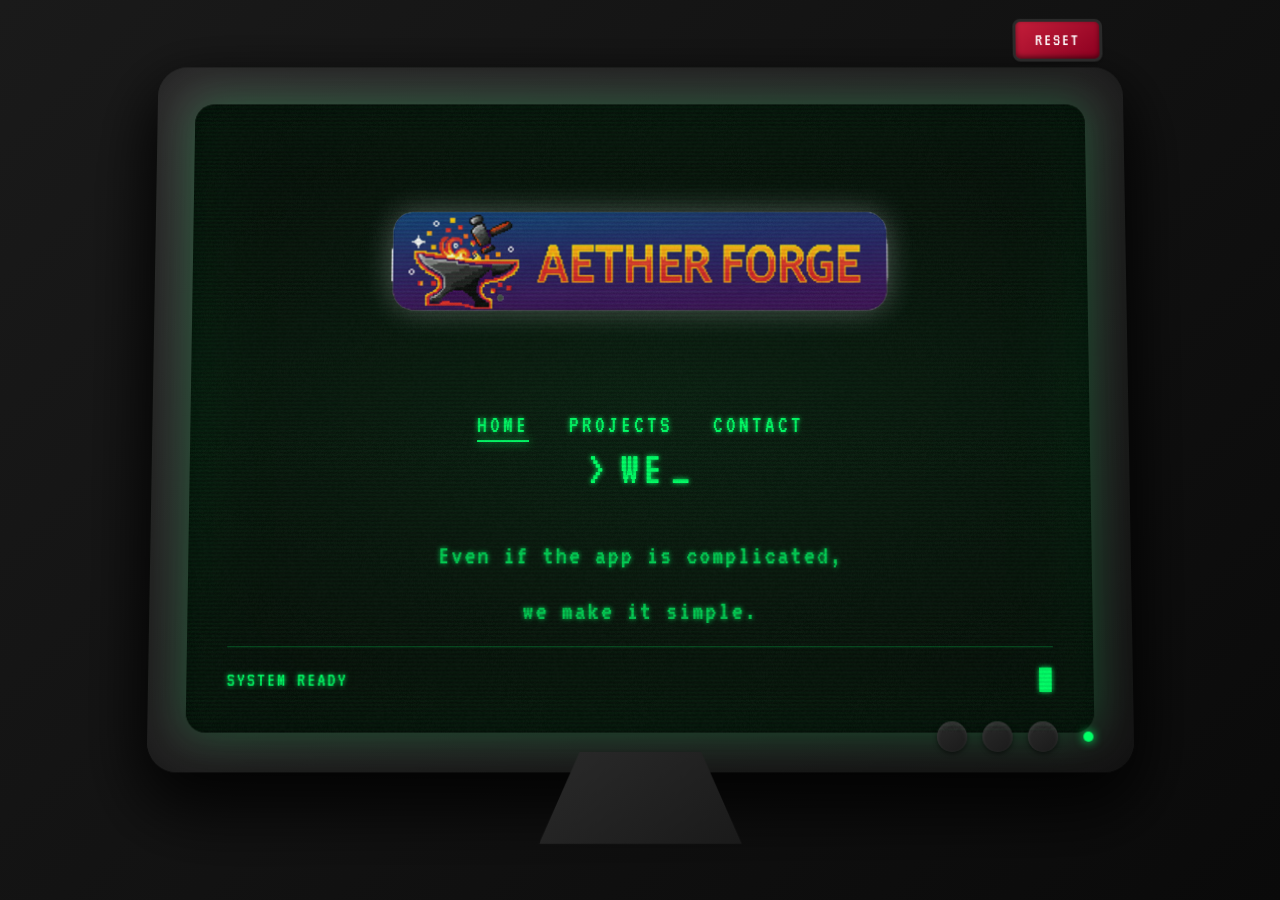
<file: index.html>
<!DOCTYPE html>
<html lang="en">
<head>
    <meta charset="UTF-8">
    <meta name="viewport" content="width=device-width, initial-scale=1.0">
    <title>Aether Forge - We Make Simple Apps</title>
    <link rel="stylesheet" href="styles.css">
</head>
<body>
    <div class="crt-container">
        <div class="crt-frame">
            <button class="reset-button" title="Reset CRT Monitor">
                <span>RESET</span>
            </button>
            <div class="crt-bezel">
                <div class="crt-screen">
                    <div class="crt-content">
                        <header class="crt-header">
                            <img src="images/aetherforge-1472x704.png" alt="Aether Forge" class="logo">
                            <nav class="main-nav">
                                <a href="index.html" class="nav-link active">HOME</a>
                                <a href="projects.html" class="nav-link">PROJECTS</a>
                                <a href="contact.html" class="nav-link">CONTACT</a>
                            </nav>
                        </header>

                        <main class="hero-section">
                            <div class="terminal-text">
                                <div class="typing-container">
                                    <span class="prompt">&gt;</span>
                                    <span class="typed-text">WE MAKE SIMPLE APPS</span>
                                    <span class="cursor">_</span>
                                </div>
                                <div class="sub-text">
                                    <p>Even if the app is complicated,</p>
                                    <p>we make it simple.</p>
                                </div>
                            </div>
                        </main>

                        <footer class="crt-footer">
                            <div class="status-bar">
                                <span>SYSTEM READY</span>
                                <span class="blink">█</span>
                            </div>
                        </footer>
                    </div>

                    <div class="crt-overlay"></div>
                    <div class="crt-scanlines"></div>
                </div>

                <div class="monitor-controls">
                    <div class="control-button"></div>
                    <div class="control-button"></div>
                    <div class="control-button"></div>
                    <div class="power-led"></div>
                </div>
            </div>

            <div class="monitor-stand"></div>
        </div>
    </div>

    <script src="script.js"></script>
</body>
</html>
</file>
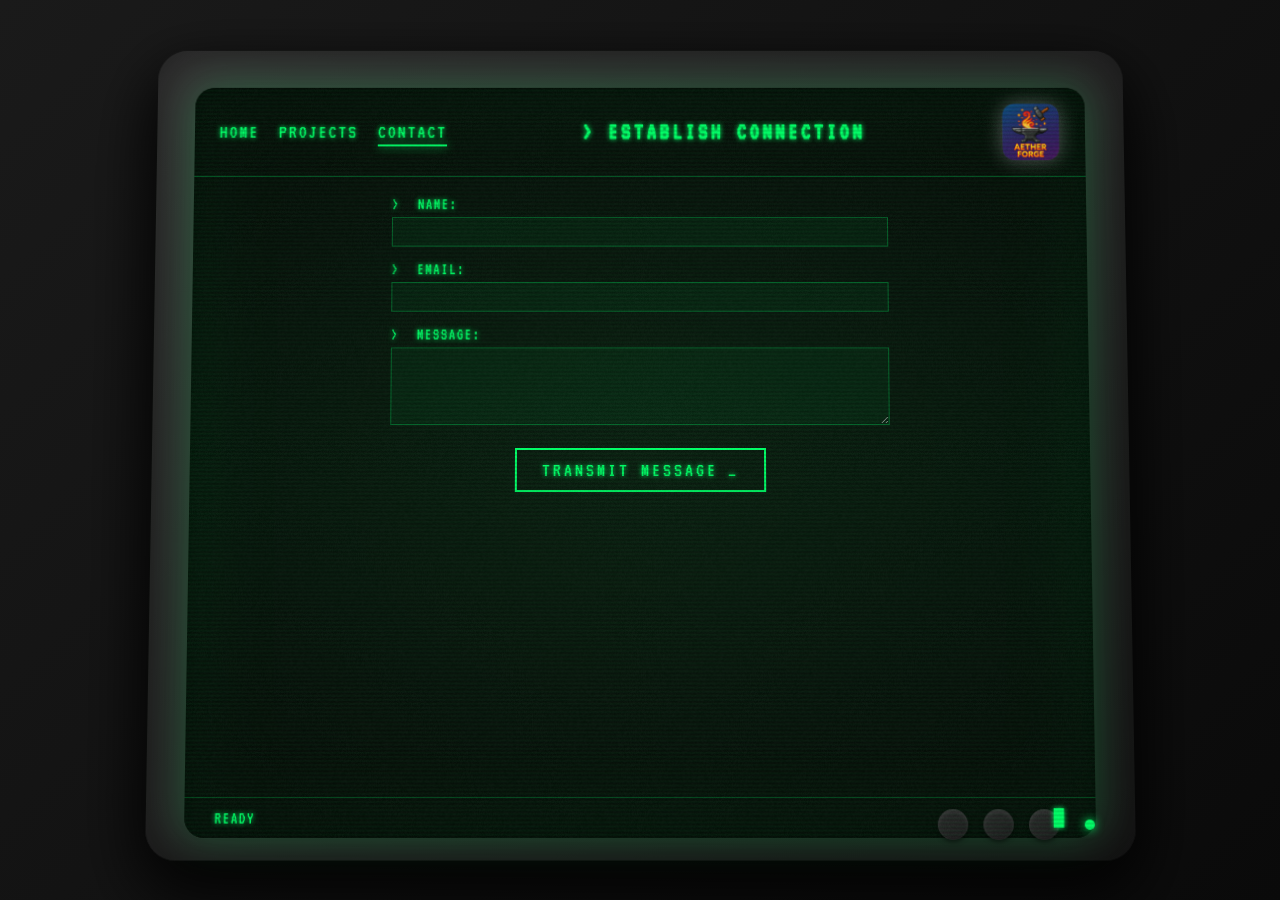
<file: contact.html>
<!DOCTYPE html>
<html lang="en">
<head>
    <meta charset="UTF-8">
    <meta name="viewport" content="width=device-width, initial-scale=1.0">
    <title>Contact - Aether Forge</title>
    <link rel="stylesheet" href="styles.css">
    <link rel="stylesheet" href="contact.css">
</head>
<body class="contact-page">
    <div class="crt-container">
        <div class="crt-frame compact">
            <div class="crt-bezel">
                <div class="crt-screen">
                    <div class="crt-content">
                        <header class="contact-header-bar">
                            <nav class="contact-nav">
                                <a href="index.html" class="nav-link">HOME</a>
                                <a href="projects.html" class="nav-link">PROJECTS</a>
                                <a href="contact.html" class="nav-link active">CONTACT</a>
                            </nav>
                            <h1 class="contact-title">&gt; ESTABLISH CONNECTION</h1>
                            <img src="images/aetherforge-1024x1024.png" alt="Aether Forge" class="corner-logo">
                        </header>

                        <main class="contact-main">

                            <form id="contact-form" action="https://formspree.io/f/xjkrpeoy" method="POST" class="terminal-form">
                                <div class="form-group">
                                    <label class="form-label">
                                        <span class="prompt">&gt;</span> NAME:
                                    </label>
                                    <input type="text" name="name" class="form-input" required autocomplete="off">
                                </div>

                                <div class="form-group">
                                    <label class="form-label">
                                        <span class="prompt">&gt;</span> EMAIL:
                                    </label>
                                    <input type="email" name="email" class="form-input" required autocomplete="off">
                                </div>

                                <div class="form-group">
                                    <label class="form-label">
                                        <span class="prompt">&gt;</span> MESSAGE:
                                    </label>
                                    <textarea name="message" class="form-textarea" rows="4" required></textarea>
                                </div>

                                <button type="submit" class="submit-btn">
                                    <span>TRANSMIT MESSAGE</span>
                                    <span class="btn-cursor">_</span>
                                </button>
                            </form>

                            <div id="thank-you" class="thank-you-message">
                                <div class="success-icon">✓</div>
                                <p class="success-text">MESSAGE TRANSMITTED SUCCESSFULLY</p>
                                <p class="success-subtext">Connection established. Response incoming...</p>
                                <div class="address-block">
                                    <p class="address-header">RETURN SIGNAL ORIGIN:</p>
                                    <p class="address-line">Post Office Box 52</p>
                                    <p class="address-line">Birmingham, Alabama 35201</p>
                                    <p class="address-line">United States of America</p>
                                </div>
                            </div>
                        </main>

                        <footer class="contact-footer">
                            <div class="status-bar">
                                <span id="status-text">READY</span>
                                <span class="blink">█</span>
                            </div>
                        </footer>
                    </div>

                    <div class="crt-overlay"></div>
                    <div class="crt-scanlines"></div>
                </div>

                <div class="monitor-controls">
                    <div class="control-button"></div>
                    <div class="control-button"></div>
                    <div class="control-button"></div>
                    <div class="power-led"></div>
                </div>
            </div>
        </div>
    </div>

    <script src="script.js"></script>
    <script src="contact.js"></script>
</body>
</html>
</file>
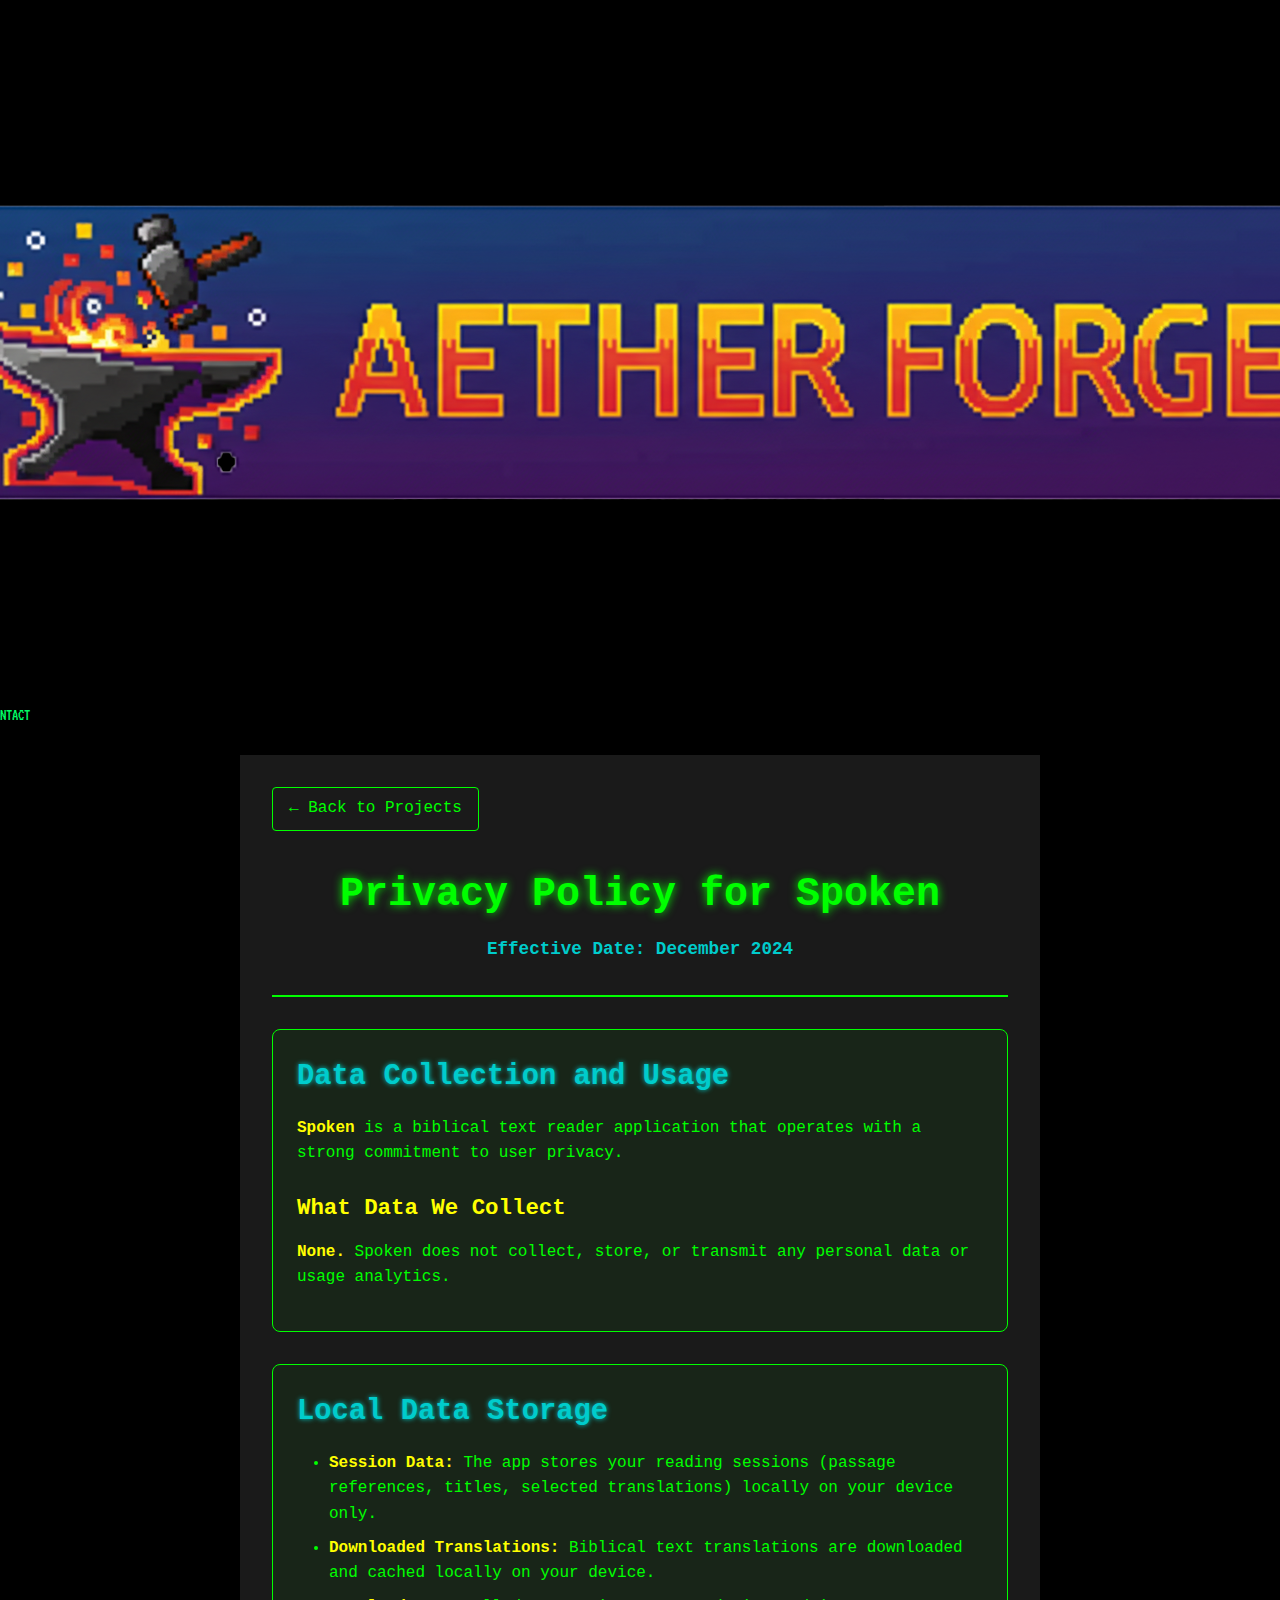
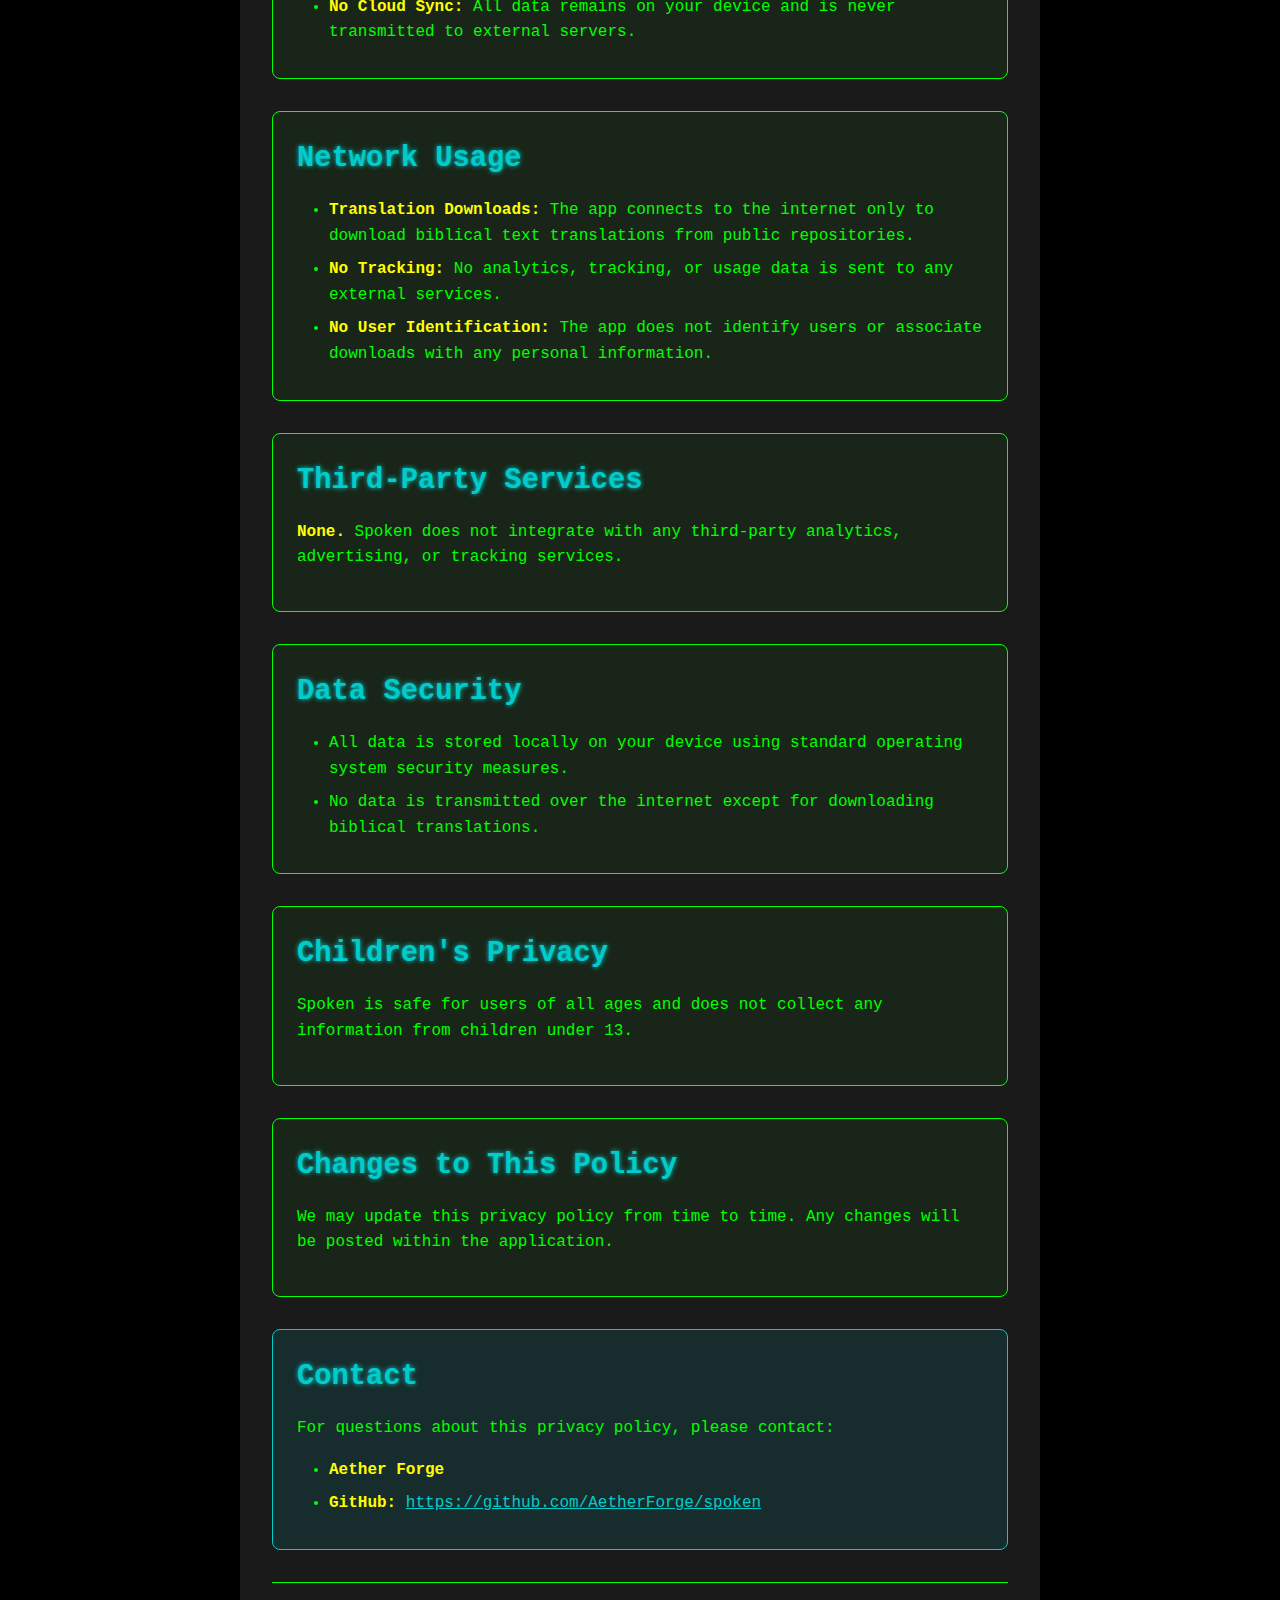
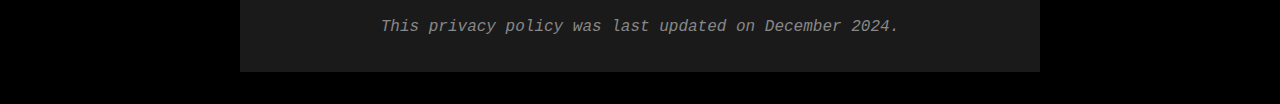
<file: privacy-policy-spoken.html>
<!DOCTYPE html>
<html lang="en">
<head>
    <meta charset="UTF-8">
    <meta name="viewport" content="width=device-width, initial-scale=1.0">
    <title>Privacy Policy - Spoken | Aether Forge</title>
    <link rel="stylesheet" href="styles.css">
    <style>
        .privacy-container {
            max-width: 800px;
            margin: 2rem auto;
            padding: 2rem;
            background: #1a1a1a;
            color: #00ff00;
            font-family: 'Courier New', monospace;
            line-height: 1.6;
            min-height: calc(100vh - 200px);
        }
        
        body.projects-page {
            background: #000;
            display: flex;
            flex-direction: column;
        }
        
        body.projects-page main {
            flex: 1;
            display: flex;
            flex-direction: column;
            justify-content: flex-start;
            align-items: center;
            width: 100%;
        }
        
        .privacy-header {
            text-align: center;
            border-bottom: 2px solid #00ff00;
            padding-bottom: 2rem;
            margin-bottom: 2rem;
        }
        
        .privacy-header h1 {
            color: #00ff00;
            font-size: 2.5rem;
            margin-bottom: 0.5rem;
            text-shadow: 0 0 10px #00ff00;
        }
        
        .effective-date {
            color: #00cccc;
            font-size: 1.1rem;
            font-weight: bold;
        }
        
        .privacy-section {
            margin-bottom: 2rem;
            padding: 1.5rem;
            border: 1px solid #00ff00;
            border-radius: 8px;
            background: rgba(0, 255, 0, 0.05);
        }
        
        .privacy-section h2 {
            color: #00cccc;
            font-size: 1.8rem;
            margin-bottom: 1rem;
            text-shadow: 0 0 5px #00cccc;
        }
        
        .privacy-section h3 {
            color: #ffff00;
            font-size: 1.4rem;
            margin-bottom: 0.8rem;
            margin-top: 1.5rem;
        }
        
        .privacy-section p {
            margin-bottom: 1rem;
        }
        
        .privacy-section ul {
            margin-left: 2rem;
        }
        
        .privacy-section li {
            margin-bottom: 0.5rem;
        }
        
        .contact-info {
            background: rgba(0, 204, 204, 0.1);
            border: 1px solid #00cccc;
        }
        
        .back-link {
            display: inline-block;
            color: #00ff00;
            text-decoration: none;
            padding: 0.5rem 1rem;
            border: 1px solid #00ff00;
            border-radius: 4px;
            margin-bottom: 2rem;
            transition: all 0.3s ease;
        }
        
        .back-link:hover {
            background: #00ff00;
            color: #000;
            text-shadow: none;
        }
        
        .highlight {
            color: #ffff00;
            font-weight: bold;
        }
        
        a {
            color: #00cccc;
            text-decoration: underline;
        }
        
        a:hover {
            color: #ffff00;
        }
        
        hr {
            border: none;
            border-top: 1px solid #00ff00;
            margin: 2rem 0;
        }
        
        .footer-note {
            font-style: italic;
            color: #888;
            text-align: center;
            margin-top: 2rem;
        }
    </style>
</head>
<body class="projects-page">
    <header class="crt-header-bar">
        <div class="header-content">
            <img src="images/aetherforge-1472x704.png" alt="Aether Forge" class="header-logo">
            <nav class="header-nav">
                <a href="index.html" class="nav-link">HOME</a>
                <a href="projects.html" class="nav-link">PROJECTS</a>
                <a href="contact.html" class="nav-link">CONTACT</a>
            </nav>
        </div>
        <div class="header-scanlines"></div>
    </header>

    <main>
        <div class="privacy-container">
            <a href="projects.html" class="back-link">← Back to Projects</a>
        
        <div class="privacy-header">
            <h1>Privacy Policy for Spoken</h1>
            <p class="effective-date">Effective Date: December 2024</p>
        </div>

        <div class="privacy-section">
            <h2>Data Collection and Usage</h2>
            <p><span class="highlight">Spoken</span> is a biblical text reader application that operates with a strong commitment to user privacy.</p>
            
            <h3>What Data We Collect</h3>
            <p><span class="highlight">None.</span> Spoken does not collect, store, or transmit any personal data or usage analytics.</p>
        </div>

        <div class="privacy-section">
            <h2>Local Data Storage</h2>
            <ul>
                <li><span class="highlight">Session Data:</span> The app stores your reading sessions (passage references, titles, selected translations) locally on your device only.</li>
                <li><span class="highlight">Downloaded Translations:</span> Biblical text translations are downloaded and cached locally on your device.</li>
                <li><span class="highlight">No Cloud Sync:</span> All data remains on your device and is never transmitted to external servers.</li>
            </ul>
        </div>

        <div class="privacy-section">
            <h2>Network Usage</h2>
            <ul>
                <li><span class="highlight">Translation Downloads:</span> The app connects to the internet only to download biblical text translations from public repositories.</li>
                <li><span class="highlight">No Tracking:</span> No analytics, tracking, or usage data is sent to any external services.</li>
                <li><span class="highlight">No User Identification:</span> The app does not identify users or associate downloads with any personal information.</li>
            </ul>
        </div>

        <div class="privacy-section">
            <h2>Third-Party Services</h2>
            <p><span class="highlight">None.</span> Spoken does not integrate with any third-party analytics, advertising, or tracking services.</p>
        </div>

        <div class="privacy-section">
            <h2>Data Security</h2>
            <ul>
                <li>All data is stored locally on your device using standard operating system security measures.</li>
                <li>No data is transmitted over the internet except for downloading biblical translations.</li>
            </ul>
        </div>

        <div class="privacy-section">
            <h2>Children's Privacy</h2>
            <p>Spoken is safe for users of all ages and does not collect any information from children under 13.</p>
        </div>

        <div class="privacy-section">
            <h2>Changes to This Policy</h2>
            <p>We may update this privacy policy from time to time. Any changes will be posted within the application.</p>
        </div>

        <div class="privacy-section contact-info">
            <h2>Contact</h2>
            <p>For questions about this privacy policy, please contact:</p>
            <ul>
                <li><span class="highlight">Aether Forge</span></li>
                <li><span class="highlight">GitHub:</span> <a href="https://github.com/AetherForge/spoken" target="_blank">https://github.com/AetherForge/spoken</a></li>
            </ul>
        </div>

        <hr>
        
        <p class="footer-note">This privacy policy was last updated on December 2024.</p>
        </div>
    </main>

    <script src="script.js"></script>
</body>
</html>
</file>
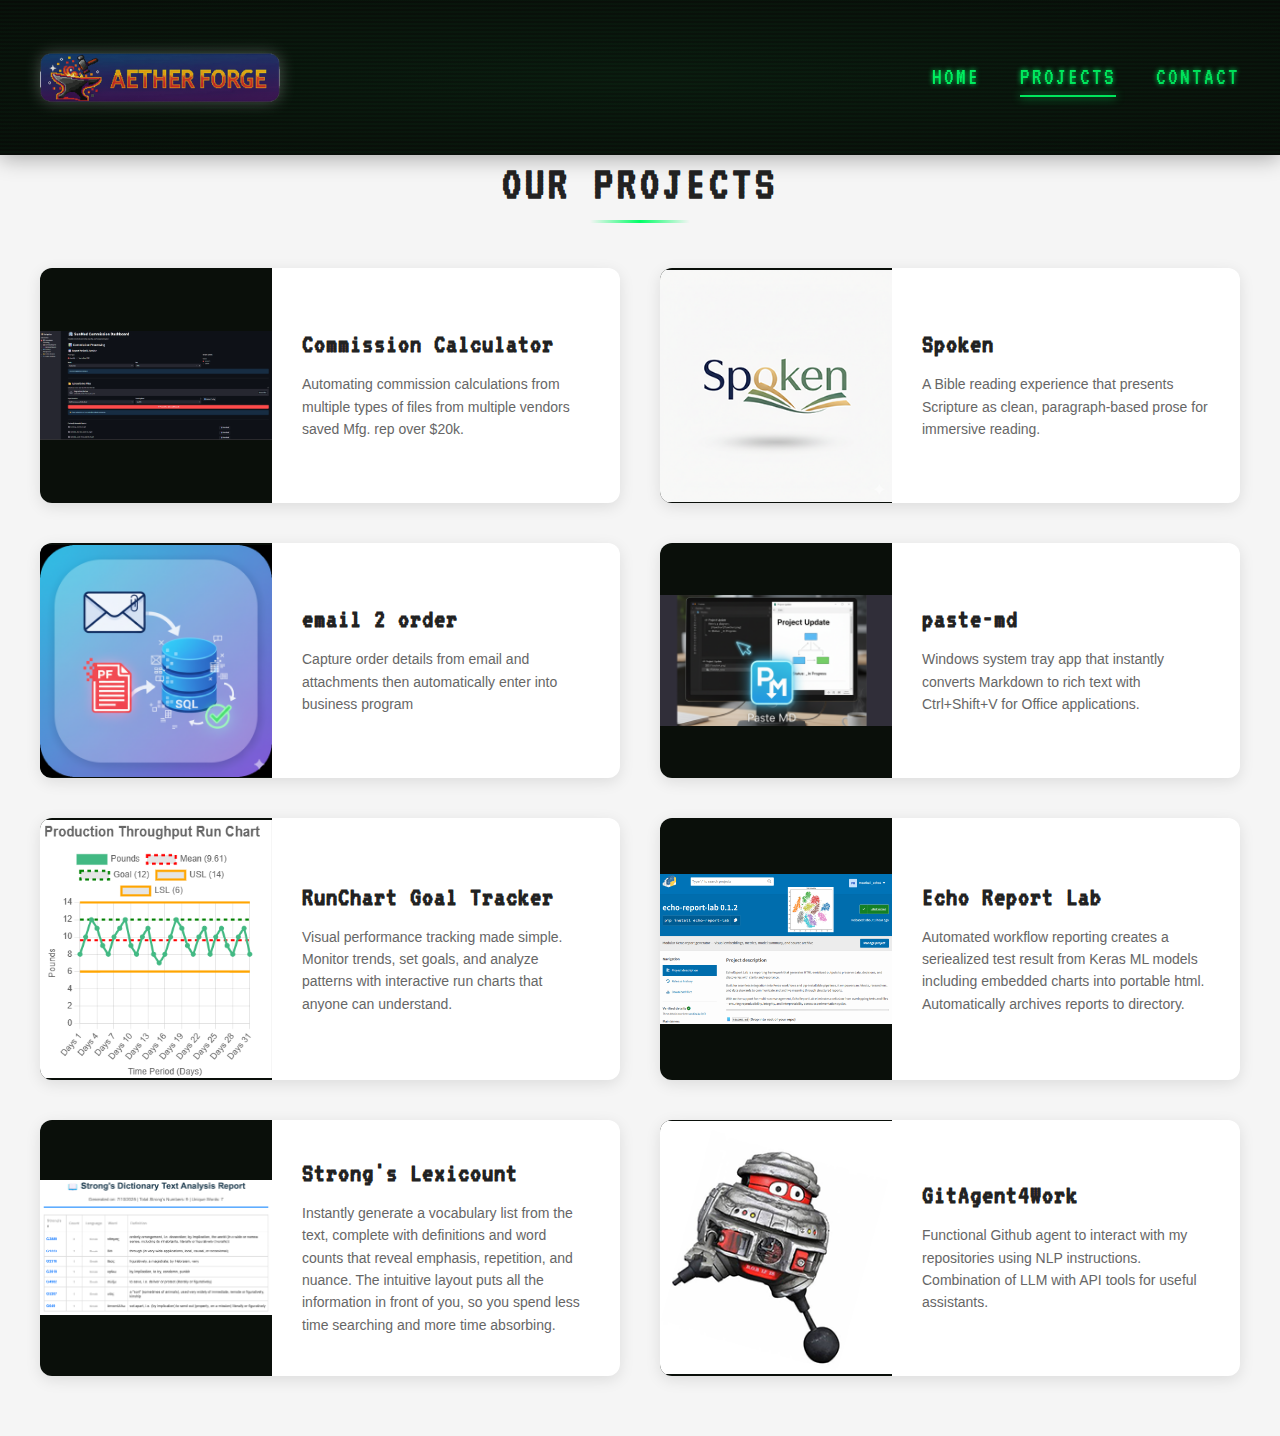
<file: projects.html>
<!DOCTYPE html>
<html lang="en">
<head>
    <meta charset="UTF-8">
    <meta name="viewport" content="width=device-width, initial-scale=1.0">
    <title>Projects - Aether Forge</title>
    <link rel="stylesheet" href="styles.css">
    <link rel="stylesheet" href="projects.css">
</head>
<body class="projects-page">
    <header class="crt-header-bar">
        <div class="header-content">
            <img src="images/aetherforge-1472x704.png" alt="Aether Forge" class="header-logo">
            <nav class="header-nav">
                <a href="index.html" class="nav-link">HOME</a>
                <a href="projects.html" class="nav-link active">PROJECTS</a>
                <a href="contact.html" class="nav-link">CONTACT</a>
            </nav>
        </div>
        <div class="header-scanlines"></div>
    </header>

    <main class="projects-container">
        <h1 class="page-title">OUR PROJECTS</h1>

        <div class="projects-grid">
            <div class="project-tile" data-project="commission-calculator" onclick="window.open('https://patrickrutledge.github.io/commission-calculator.html', '_blank')">
                <div class="project-image">
                    <img src="images/Dashboard.png" alt="Commission Calculator">
                </div>
                <div class="project-info">
                    <h3>Commission Calculator</h3>
                    <p>Automating commission calculations from multiple types of files from multiple vendors saved Mfg. rep over $20k.</p>
                </div>
            </div>

            <div class="project-tile" data-project="spoken" onclick="window.open('https://patrickrutledge.github.io/spoken.html', '_blank')">
                <div class="project-image">
                    <img src="images/spoken-logo300.png" alt="Spoken Bible Reader">
                </div>
                <div class="project-info">
                    <h3>Spoken</h3>
                    <p>A Bible reading experience that presents Scripture as clean, paragraph-based prose for immersive reading.</p>
                </div>
            </div>

            <div class="project-tile" data-project="email 2 order" onclick="window.open('https://patrickrutledge.github.io/pdf2sql.html', '_blank')">
                <div class="project-image">
                    <img src="images/email2sql.png" alt="email 2 order">
                </div>
                <div class="project-info">
                    <h3>email 2 order</h3>
                    <p>Capture order details from email and attachments then automatically enter into business program</p>
                </div>
            </div>

            <div class="project-tile" data-project="paste-md" onclick="window.open('https://patrickrutledge.github.io/paste-md.html', '_blank')">
                <div class="project-image">
                    <img src="images/pastemd3840x2160.png" alt="paste-md">
                </div>
                <div class="project-info">
                    <h3>paste-md</h3>
                    <p>Windows system tray app that instantly converts Markdown to rich text with Ctrl+Shift+V for Office applications.</p>
                </div>
            </div>

            <div class="project-tile" data-project="runchart" onclick="window.open('https://patrickrutledge.github.io/RunChart-Goal/', '_blank')">
                <div class="project-image">
                    <img src="images/runchart.png" alt="RunChart Goal">
                </div>
                <div class="project-info">
                    <h3>RunChart Goal Tracker</h3>
                    <p>Visual performance tracking made simple. Monitor trends, set goals, and analyze patterns with interactive run charts that anyone can understand.</p>
                </div>
            </div>

            <div class="project-tile" data-project="echolab" onclick="window.open('https://patrickrutledge.github.io/echo-report-lab.html', '_blank')">
                <div class="project-image">
                    <img src="images/echoreportlab.png" alt="Echo Report Lab">
                </div>
                <div class="project-info">
                    <h3>Echo Report Lab</h3>
                    <p>Automated workflow reporting creates a seriealized test result from Keras ML models including embedded charts into portable html.  Automatically archives reports to directory.</p>
                </div>
            </div>

            <div class="project-tile" data-project="Strong's Lexicount" onclick="window.open('https://patrickrutledge.github.io/strongs-lexicount.html', '_blank')">
                <div class="project-image">
                    <img src="images/strongs-export.png" alt="Strong's Lexicount">
                </div>
                <div class="project-info">
                    <h3>Strong's Lexicount</h3>
                    <p>Instantly generate a vocabulary list from the text, complete with definitions and word counts that reveal emphasis, repetition, and nuance. The intuitive layout puts all the information in front of you, so you spend less time searching and more time absorbing.</p>
                </div>
            </div>

            <div class="project-tile" data-project="gitagent4work" onclick="window.open('https://github.com/apps/gitagent4work', '_blank')">
                <div class="project-image">
                    <img src="images/bob.png" alt="GitAgent4Work">
                </div>
                <div class="project-info">
                    <h3>GitAgent4Work</h3>
                    <p>Functional Github agent to interact with my repositories using NLP instructions. Combination of LLM with API tools for useful assistants.</p>
                </div>
            </div>
        </div>
    </main>

    <script src="script.js"></script>
</body>
</html>
</file>
<file: styles.css>
@import url('https://fonts.googleapis.com/css2?family=VT323&display=swap');

* {
    margin: 0;
    padding: 0;
    box-sizing: border-box;
}

body {
    font-family: 'VT323', monospace;
    background: linear-gradient(135deg, #1a1a1a, #0a0a0a);
    min-height: 100vh;
    display: flex;
    align-items: center;
    justify-content: center;
    overflow: hidden;
    margin: 0;
    padding: 0;
}

.crt-container {
    width: 100vw;
    height: 100vh;
    display: flex;
    align-items: center;
    justify-content: center;
    perspective: 1000px;
    padding: 20px;
    box-sizing: border-box;
}

.crt-frame {
    position: relative;
    transform: rotateX(2deg);
}

.reset-button {
    position: absolute;
    top: -50px;
    right: 20px;
    background: linear-gradient(145deg, #c41e3a, #8b0020);
    border: 3px solid #2a2a2a;
    border-radius: 8px;
    padding: 10px 20px;
    color: #fff;
    font-family: 'VT323', monospace;
    font-size: 18px;
    letter-spacing: 2px;
    cursor: pointer;
    box-shadow:
        inset 0 -2px 5px rgba(0,0,0,0.5),
        0 2px 5px rgba(0,0,0,0.3);
    transition: all 0.2s;
    z-index: 10;
}

.reset-button:hover {
    background: linear-gradient(145deg, #e41e3a, #a00020);
    transform: translateY(1px);
    box-shadow:
        inset 0 -1px 3px rgba(0,0,0,0.5),
        0 1px 3px rgba(0,0,0,0.3);
}

.reset-button:active {
    transform: translateY(2px);
    box-shadow: inset 0 2px 5px rgba(0,0,0,0.7);
    background: linear-gradient(145deg, #a00020, #600010);
}

.crt-bezel {
    background: linear-gradient(145deg, #3a3a3a, #1a1a1a);
    padding: clamp(20px, 3vw, 40px);
    border-radius: 30px;
    box-shadow:
        inset 0 0 50px rgba(0,0,0,0.5),
        0 20px 60px rgba(0,0,0,0.8),
        0 40px 80px rgba(0,0,0,0.6);
    position: relative;
    max-width: 95vw;
    max-height: 90vh;
}

.crt-bezel::before {
    content: '';
    position: absolute;
    top: 10px;
    left: 10px;
    right: 10px;
    bottom: 10px;
    background: linear-gradient(145deg, #2a2a2a, #151515);
    border-radius: 25px;
    z-index: -1;
}

.crt-screen {
    width: clamp(320px, 80vw, 900px);
    height: clamp(400px, 70vh, 675px);
    background: #0a0f0a;
    border-radius: 20px;
    position: relative;
    overflow: hidden;
    box-shadow:
        inset 0 0 100px rgba(0,255,100,0.1),
        inset 0 0 20px rgba(0,0,0,0.9),
        0 0 40px rgba(0,255,100,0.2);
}

.crt-screen::before {
    content: '';
    position: absolute;
    top: 0;
    left: 0;
    right: 0;
    bottom: 0;
    background: radial-gradient(
        ellipse at center,
        rgba(0,255,100,0.03) 0%,
        rgba(0,0,0,0.5) 100%
    );
    pointer-events: none;
}

.crt-screen::after {
    content: '';
    position: absolute;
    top: -20%;
    left: -20%;
    right: -20%;
    bottom: -20%;
    background: linear-gradient(
        0deg,
        transparent 0%,
        rgba(0,255,100,0.03) 50%,
        transparent 100%
    );
    animation: flicker 0.15s infinite;
    pointer-events: none;
}

.crt-content {
    position: relative;
    z-index: 2;
    padding: 40px;
    height: 100%;
    display: flex;
    flex-direction: column;
    color: #00ff66;
    text-shadow: 0 0 5px #00ff66;
}

.crt-overlay {
    position: absolute;
    top: 0;
    left: 0;
    right: 0;
    bottom: 0;
    background: repeating-linear-gradient(
        0deg,
        transparent,
        transparent 2px,
        rgba(0,255,100,0.03) 2px,
        rgba(0,255,100,0.03) 4px
    );
    pointer-events: none;
    z-index: 3;
}

.crt-scanlines {
    position: absolute;
    top: 0;
    left: 0;
    right: 0;
    bottom: 0;
    background: linear-gradient(
        to bottom,
        transparent 50%,
        rgba(0,0,0,0.1) 50%
    );
    background-size: 100% 4px;
    animation: scanlines 8s linear infinite;
    pointer-events: none;
    z-index: 4;
}

.crt-header {
    text-align: center;
    margin-bottom: 30px;
}

.logo {
    width: 500px;
    height: auto;
    margin-bottom: 30px;
    filter: drop-shadow(0 0 15px rgba(255,255,255,0.3));
    image-rendering: -webkit-optimize-contrast;
    image-rendering: crisp-edges;
    will-change: transform;
}

.main-nav {
    display: flex;
    justify-content: center;
    gap: 40px;
    font-size: 24px;
    letter-spacing: 3px;
}

.nav-link {
    color: #00ff66;
    text-decoration: none;
    position: relative;
    transition: all 0.3s;
}

.nav-link:hover {
    text-shadow: 0 0 10px #00ff66, 0 0 20px #00ff66;
}

.nav-link.active::after {
    content: '';
    position: absolute;
    bottom: -5px;
    left: 0;
    right: 0;
    height: 2px;
    background: #00ff66;
    box-shadow: 0 0 10px #00ff66;
}

.hero-section {
    flex: 1;
    display: flex;
    flex-direction: column;
    justify-content: center;
    align-items: center;
    margin-top: -24px;
}

.terminal-text {
    text-align: center;
}

.typing-container {
    font-size: 48px;
    letter-spacing: 4px;
    margin-bottom: 40px;
    display: flex;
    align-items: center;
    justify-content: center;
}

.prompt {
    margin-right: 10px;
    animation: pulse 2s infinite;
}

.typed-text {
    display: inline-block;
}

.cursor {
    animation: blink-cursor 1s infinite;
    margin-left: 5px;
}

.sub-text {
    font-size: 28px;
    letter-spacing: 2px;
    line-height: 1.6;
    opacity: 0.8;
}

.sub-text p {
    margin: 10px 0;
}

.crt-footer {
    margin-top: auto;
    padding-top: 20px;
    border-top: 1px solid rgba(0,255,102,0.3);
}

.status-bar {
    display: flex;
    justify-content: space-between;
    align-items: center;
    font-size: 20px;
    letter-spacing: 2px;
}

.blink {
    animation: blink-cursor 1s infinite;
}

.monitor-controls {
    position: absolute;
    bottom: 20px;
    right: 40px;
    display: flex;
    gap: 15px;
    align-items: center;
}

.control-button {
    width: 30px;
    height: 30px;
    background: linear-gradient(145deg, #2a2a2a, #1a1a1a);
    border-radius: 50%;
    box-shadow:
        inset 0 2px 4px rgba(255,255,255,0.1),
        0 2px 4px rgba(0,0,0,0.5);
}

.power-led {
    width: 10px;
    height: 10px;
    background: #00ff66;
    border-radius: 50%;
    box-shadow: 0 0 10px #00ff66;
    animation: led-pulse 2s infinite;
    margin-left: 10px;
}

.monitor-stand {
    width: clamp(120px, 20vw, 200px);
    height: clamp(60px, 10vh, 100px);
    background: linear-gradient(145deg, #2a2a2a, #1a1a1a);
    margin: -20px auto 0;
    clip-path: polygon(20% 0%, 80% 0%, 100% 100%, 0% 100%);
    box-shadow: 0 10px 30px rgba(0,0,0,0.5);
    display: none;
}

@media (min-height: 700px) {
    .monitor-stand {
        display: block;
    }
}

@keyframes scanlines {
    0% { transform: translateY(0); }
    100% { transform: translateY(4px); }
}

@keyframes flicker {
    0% { opacity: 0.27861; }
    5% { opacity: 0.34769; }
    10% { opacity: 0.23604; }
    15% { opacity: 0.90626; }
    20% { opacity: 0.18128; }
    25% { opacity: 0.83891; }
    30% { opacity: 0.65583; }
    35% { opacity: 0.67807; }
    40% { opacity: 0.26559; }
    45% { opacity: 0.84693; }
    50% { opacity: 0.96019; }
    55% { opacity: 0.08594; }
    60% { opacity: 0.20313; }
    65% { opacity: 0.71988; }
    70% { opacity: 0.53455; }
    75% { opacity: 0.37288; }
    80% { opacity: 0.71428; }
    85% { opacity: 0.70419; }
    90% { opacity: 0.7003; }
    95% { opacity: 0.36108; }
    100% { opacity: 0.24387; }
}

@keyframes blink-cursor {
    0%, 50% { opacity: 1; }
    51%, 100% { opacity: 0; }
}

@keyframes pulse {
    0%, 100% { opacity: 1; }
    50% { opacity: 0.5; }
}

@keyframes led-pulse {
    0%, 100% { opacity: 1; }
    50% { opacity: 0.6; }
}

@keyframes crt-shutdown {
    0% {
        transform: scaleY(1) scaleX(1);
        filter: brightness(1);
        opacity: 1;
    }
    20% {
        transform: scaleY(0.8) scaleX(1);
        filter: brightness(1.2);
    }
    40% {
        transform: scaleY(0.4) scaleX(1);
        filter: brightness(1.4);
    }
    60% {
        transform: scaleY(0.1) scaleX(0.8);
        filter: brightness(1.8);
    }
    80% {
        transform: scaleY(0.005) scaleX(0.3);
        filter: brightness(3);
    }
    90% {
        transform: scaleY(0.001) scaleX(0.001);
        filter: brightness(5);
    }
    100% {
        transform: scaleY(0) scaleX(0);
        filter: brightness(0);
        opacity: 0;
    }
}

@keyframes phosphor-fade {
    0% {
        opacity: 1;
        transform: scale(1);
        box-shadow: 0 0 80px 40px #00ff66;
    }
    50% {
        opacity: 0.8;
        transform: scale(0.8);
        box-shadow: 0 0 60px 30px #00ff66;
    }
    100% {
        opacity: 0;
        transform: scale(0.3);
        box-shadow: 0 0 10px 5px transparent;
    }
}

@keyframes crt-poweron {
    0% {
        transform: scaleY(0) scaleX(0);
        filter: brightness(5);
        opacity: 0;
    }
    10% {
        transform: scaleY(0.001) scaleX(0.001);
        filter: brightness(5);
        opacity: 1;
    }
    20% {
        transform: scaleY(0.005) scaleX(0.1);
        filter: brightness(3);
    }
    40% {
        transform: scaleY(0.1) scaleX(0.5);
        filter: brightness(2);
    }
    60% {
        transform: scaleY(0.5) scaleX(0.9);
        filter: brightness(1.5);
    }
    80% {
        transform: scaleY(0.9) scaleX(1);
        filter: brightness(1.2);
    }
    90% {
        transform: scaleY(1.05) scaleX(1.02);
        filter: brightness(1.1);
    }
    100% {
        transform: scaleY(1) scaleX(1);
        filter: brightness(1);
    }
}

.crt-screen.shutting-down .crt-content {
    animation: crt-shutdown 1.5s ease-in forwards;
    transform-origin: center center;
}

.crt-screen.shutting-down::after {
    content: '';
    position: absolute;
    top: 50%;
    left: 50%;
    transform: translate(-50%, -50%);
    width: 10px;
    height: 10px;
    background: radial-gradient(circle, #00ff66, transparent);
    border-radius: 50%;
    opacity: 0;
    animation: phosphor-fade 3s ease-out 1.2s forwards;
    z-index: 100;
    pointer-events: none;
}

.crt-screen.powering-on .crt-content {
    animation: crt-poweron 2s ease-out forwards;
    transform-origin: center center;
}

.crt-screen.shutting-down .crt-overlay,
.crt-screen.shutting-down .crt-scanlines {
    animation: fadeOut 0.5s forwards;
}

.crt-screen.powering-on .crt-overlay,
.crt-screen.powering-on .crt-scanlines {
    animation: fadeIn 1s 1s forwards;
    opacity: 0;
}

@keyframes fadeOut {
    to { opacity: 0; }
}

@keyframes fadeIn {
    from { opacity: 0; }
    to { opacity: 1; }
}

@media (max-width: 1024px) {
    .typing-container {
        font-size: clamp(24px, 4vw, 36px);
    }

    .sub-text {
        font-size: clamp(18px, 3vw, 24px);
    }

    .logo {
        width: clamp(300px, 50vw, 500px);
    }
}

@media (max-height: 650px) {
    .crt-content {
        padding: 20px;
    }

    .crt-header {
        margin-bottom: 30px;
    }

    .logo {
        width: 360px;
        margin-bottom: 20px;
    }
}
</file>
<file: contact.css>
body.contact-page {
    font-family: 'VT323', monospace;
    background: linear-gradient(135deg, #1a1a1a, #0a0a0a);
    min-height: 100vh;
    display: flex;
    align-items: center;
    justify-content: center;
    overflow: hidden;
}

.crt-frame.compact .crt-screen {
    width: clamp(320px, 85vw, 900px);
    height: clamp(550px, 85vh, 750px);
}

.contact-header-bar {
    display: flex;
    justify-content: space-between;
    align-items: center;
    padding: 15px 25px;
    margin-bottom: 10px;
    border-bottom: 1px solid rgba(0, 255, 102, 0.3);
}

.contact-nav {
    display: flex;
    gap: 20px;
    font-size: 20px;
    letter-spacing: 2px;
}

.contact-nav .nav-link {
    color: #00ff66;
    text-decoration: none;
    position: relative;
    transition: all 0.3s;
    text-shadow: 0 0 5px #00ff66;
}

.contact-nav .nav-link:hover {
    text-shadow: 0 0 10px #00ff66, 0 0 20px #00ff66;
}

.contact-nav .nav-link.active::after {
    content: '';
    position: absolute;
    bottom: -5px;
    left: 0;
    right: 0;
    height: 2px;
    background: #00ff66;
    box-shadow: 0 0 10px #00ff66;
}

.corner-logo {
    width: 60px;
    height: 60px;
    filter: drop-shadow(0 0 10px rgba(255,255,255,0.3));
    image-rendering: -webkit-optimize-contrast;
    image-rendering: crisp-edges;
}

.contact-page .crt-content {
    overflow-y: auto;
    overflow-x: hidden;
    padding: 0;
}

.contact-main {
    flex: 1;
    display: flex;
    flex-direction: column;
    justify-content: flex-start;
    padding: 10px 30px;
}

.contact-title {
    font-size: 24px;
    letter-spacing: 3px;
    text-align: center;
    animation: pulse 2s infinite;
    margin: 0;
}

.terminal-form {
    max-width: 500px;
    margin: 0 auto;
    width: 100%;
}

.form-group {
    margin-bottom: 15px;
}

.form-label {
    display: block;
    font-size: 16px;
    letter-spacing: 2px;
    margin-bottom: 5px;
    color: #00ff66;
}

.form-label .prompt {
    display: inline-block;
    animation: pulse 2s infinite;
    margin-right: 10px;
}

.form-input,
.form-textarea {
    width: 100%;
    background: rgba(0, 255, 102, 0.05);
    border: 1px solid rgba(0, 255, 102, 0.3);
    color: #00ff66;
    font-family: 'VT323', monospace;
    font-size: 16px;
    padding: 6px 10px;
    letter-spacing: 1px;
    outline: none;
    transition: all 0.3s;
    text-shadow: 0 0 3px #00ff66;
}

.form-input:focus,
.form-textarea:focus {
    border-color: #00ff66;
    background: rgba(0, 255, 102, 0.1);
    box-shadow: 0 0 20px rgba(0, 255, 102, 0.2);
}

.form-textarea {
    resize: vertical;
    min-height: 60px;
}

.submit-btn {
    background: transparent;
    border: 2px solid #00ff66;
    color: #00ff66;
    font-family: 'VT323', monospace;
    font-size: 20px;
    letter-spacing: 3px;
    padding: 10px 25px;
    cursor: pointer;
    transition: all 0.3s;
    display: flex;
    align-items: center;
    justify-content: center;
    margin: 20px auto 0;
    text-shadow: 0 0 5px #00ff66;
    position: relative;
    overflow: hidden;
}

.submit-btn::before {
    content: '';
    position: absolute;
    top: 0;
    left: -100%;
    width: 100%;
    height: 100%;
    background: #00ff66;
    transition: left 0.3s;
    z-index: -1;
}

.submit-btn:hover {
    color: #0a0f0a;
    box-shadow: 0 0 30px rgba(0, 255, 102, 0.5);
}

.submit-btn:hover::before {
    left: 0;
}

.submit-btn:hover .btn-cursor {
    animation: blink-cursor 0.5s infinite;
}

.btn-cursor {
    margin-left: 10px;
    animation: blink-cursor 1s infinite;
}

.thank-you-message {
    display: none;
    text-align: center;
    animation: fadeIn 0.5s;
}

.success-icon {
    font-size: 60px;
    margin-bottom: 20px;
    animation: pulse 1s infinite;
}

.success-text {
    font-size: 28px;
    letter-spacing: 3px;
    margin-bottom: 10px;
}

.success-subtext {
    font-size: 20px;
    letter-spacing: 2px;
    opacity: 0.8;
    margin-bottom: 30px;
}

.address-block {
    margin-top: 20px;
    padding: 20px;
    border: 1px solid rgba(0, 255, 102, 0.3);
    background: rgba(0, 255, 102, 0.05);
    border-radius: 4px;
}

.address-header {
    font-size: 18px;
    letter-spacing: 2px;
    color: #00ff66;
    margin-bottom: 15px;
    text-decoration: underline;
}

.address-line {
    font-size: 20px;
    letter-spacing: 2px;
    color: #00ff66;
    margin: 5px 0;
    text-shadow: 0 0 3px #00ff66;
}

#status-text {
    transition: all 0.3s;
}

@keyframes fadeIn {
    from {
        opacity: 0;
        transform: translateY(-20px);
    }
    to {
        opacity: 1;
        transform: translateY(0);
    }
}

.contact-footer {
    margin-top: auto;
    padding: 10px 30px;
    border-top: 1px solid rgba(0,255,102,0.2);
}

.contact-footer .status-bar {
    display: flex;
    justify-content: space-between;
    align-items: center;
    font-size: 16px;
    letter-spacing: 2px;
}

@media (max-width: 900px) {
    .crt-frame.compact .crt-screen {
        width: 90vw;
        height: 85vh;
    }

    .contact-header-bar {
        padding: 15px 20px;
    }

    .contact-nav {
        font-size: 18px;
        gap: 15px;
    }

    .contact-title {
        font-size: 20px;
    }

    .corner-logo {
        width: 50px;
        height: 50px;
    }

    .form-input,
    .form-textarea {
        font-size: 16px;
    }

    .submit-btn {
        font-size: 18px;
    }
}
</file>
<file: projects.css>
body.projects-page {
    background: #f5f5f5;
    min-height: 100vh;
    display: block;
    overflow-x: hidden;
    overflow-y: auto;
    margin: 0;
    padding: 0;
}

.crt-header-bar {
    background: #0a0f0a;
    position: fixed;
    top: 0;
    left: 0;
    right: 0;
    overflow: hidden;
    box-shadow: 0 4px 20px rgba(0,0,0,0.3);
    z-index: 100;
}

.header-content {
    position: relative;
    z-index: 2;
    display: flex;
    align-items: center;
    justify-content: space-between;
    padding: 20px 40px;
    max-width: 1400px;
    margin: 0 auto;
}

.header-logo {
    width: 240px;
    height: auto;
    filter: drop-shadow(0 0 8px rgba(255,255,255,0.3));
    image-rendering: -webkit-optimize-contrast;
    image-rendering: crisp-edges;
}

.header-nav {
    display: flex;
    gap: 40px;
    font-family: 'VT323', monospace;
    font-size: 24px;
    letter-spacing: 2px;
}

.header-nav .nav-link {
    color: #00ff66;
    text-decoration: none;
    text-shadow: 0 0 5px #00ff66;
    transition: all 0.3s;
    position: relative;
}

.header-nav .nav-link:hover {
    text-shadow: 0 0 15px #00ff66;
}

.header-nav .nav-link.active::after {
    content: '';
    position: absolute;
    bottom: -8px;
    left: 0;
    right: 0;
    height: 2px;
    background: #00ff66;
    box-shadow: 0 0 10px #00ff66;
}

.header-scanlines {
    position: absolute;
    top: 0;
    left: 0;
    right: 0;
    bottom: 0;
    background: repeating-linear-gradient(
        0deg,
        transparent,
        transparent 2px,
        rgba(0,255,100,0.03) 2px,
        rgba(0,255,100,0.03) 4px
    );
    pointer-events: none;
    animation: scanlines 8s linear infinite;
}

.header-content::after {
    content: '';
    position: absolute;
    top: 0;
    left: 0;
    right: 0;
    bottom: 0;
    background: radial-gradient(
        ellipse at center,
        rgba(0,255,100,0.03) 0%,
        rgba(0,0,0,0.2) 100%
    );
    pointer-events: none;
}

.projects-container {
    max-width: 1400px;
    margin: 0 auto;
    padding: 160px 40px 60px;
}

.page-title {
    font-family: 'VT323', monospace;
    font-size: 48px;
    letter-spacing: 4px;
    color: #222;
    text-align: center;
    margin-bottom: 60px;
    position: relative;
}

.page-title::after {
    content: '';
    position: absolute;
    bottom: -15px;
    left: 50%;
    transform: translateX(-50%);
    width: 100px;
    height: 3px;
    background: linear-gradient(90deg, transparent, #00ff66, transparent);
}

.projects-grid {
    display: grid;
    grid-template-columns: repeat(auto-fit, minmax(400px, 1fr));
    gap: 40px;
    margin-top: 40px;
}

.project-tile {
    background: white;
    border-radius: 12px;
    overflow: hidden;
    box-shadow: 0 4px 15px rgba(0,0,0,0.1);
    transition: all 0.3s ease;
    cursor: pointer;
    display: flex;
    align-items: center;
    min-height: 200px;
}

.project-tile:hover {
    transform: translateY(-5px);
    box-shadow: 0 8px 25px rgba(0,0,0,0.15);
}

.project-image {
    width: 40%;
    height: 100%;
    overflow: hidden;
    background: #0a0f0a;
}

.project-image img {
    width: 100%;
    height: 100%;
    object-fit: contain;
    transition: transform 0.3s ease;
    background: #0a0f0a;
}

.project-tile:hover .project-image img {
    transform: scale(1.1);
}

.project-info {
    flex: 1;
    padding: 30px;
}

.project-info h3 {
    font-family: 'VT323', monospace;
    font-size: 28px;
    letter-spacing: 1px;
    color: #222;
    margin-bottom: 15px;
}

.project-info p {
    font-family: -apple-system, BlinkMacSystemFont, 'Segoe UI', Roboto, sans-serif;
    font-size: 14px;
    line-height: 1.6;
    color: #666;
}

@media (max-width: 768px) {
    .projects-container {
        padding: 140px 20px 40px;
    }

    .projects-grid {
        grid-template-columns: 1fr;
        gap: 30px;
    }

    .project-tile {
        flex-direction: column;
        height: auto;
    }

    .project-image {
        width: 100%;
        height: 200px;
    }

    .header-content {
        flex-direction: column;
        gap: 20px;
    }

    .header-nav {
        gap: 20px;
        font-size: 20px;
    }
}
</file>
